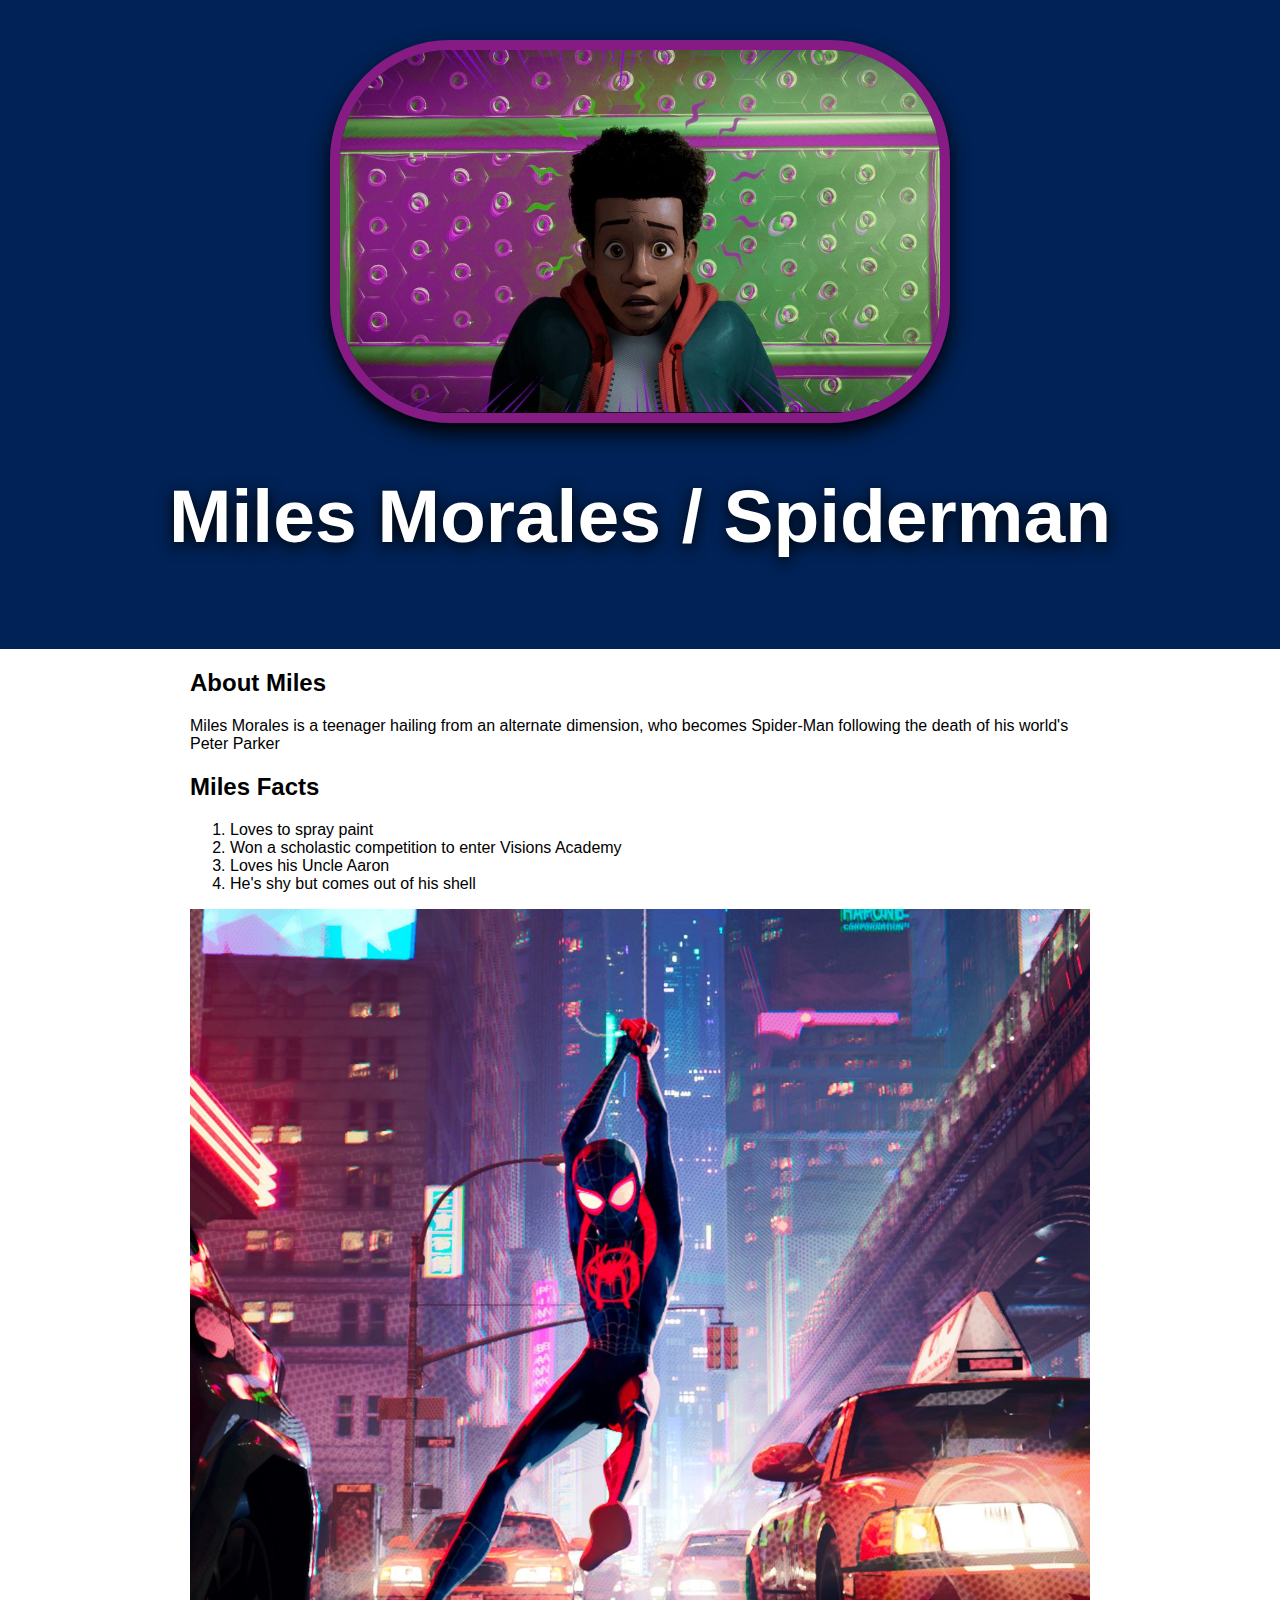
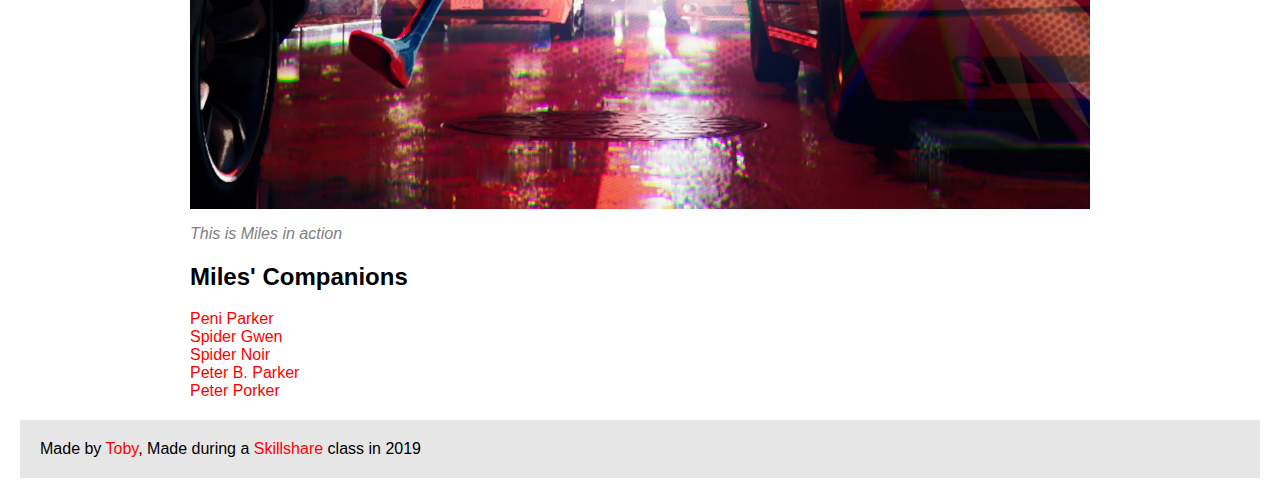
<file: index.html>
<html>
<head>
    <title>Miles Morales</title>
    <link rel="stylesheet" type="text/css" 
    href="css/spiderman.css">
</head>
<body>
    <div class="wrapper">
        <header>
        <img src="img/profile.jpg">
        <h1>Miles Morales / Spiderman</h1>
    </header>
    <div class="content">
<h2>About Miles</h2>
<p>Miles Morales is a teenager hailing from an alternate dimension, who becomes Spider-Man following the death of his world's Peter Parker</p>
<h2>Miles Facts </h2>
<ol>
   <li>Loves to spray paint</li>
   <li>Won a scholastic competition to enter Visions Academy</li>
   <li>Loves his Uncle Aaron</li>
   <li>He's shy but comes out of his shell</li>
</ol>    
<img class="big-image" src="img/big-image.jpg">
<p class="caption"> This is Miles in action </p>
<h2>Miles' Companions</h2>
<ul>
    <li><a href="https://marvel-movies.fandom.com/wiki/Peni_Parker" target="_blank" title="Visit Peni's Page">Peni Parker</a></li>
    <li><a href="https://marvel-movies.fandom.com/wiki/Gwendolyn_Stacy_(Into_the_Spider-Verse)" target="_blank" title="Visit Gwens Page">Spider Gwen</li></a>
    <li><a href="https://marvel-movies.fandom.com/wiki/Peter_Parker_(Into_the_Spider-Verse_Noir)" target="_blank" title="Visit Noir's Page">Spider Noir</li></a>
    <li><a href="https://marvel-movies.fandom.com/wiki/Peter_Parker_(Into_the_Spider-Verse)" target="_blank" title="Visit Peter's Page">Peter B. Parker</li></a>
    <li><a href="https://marvel-movies.fandom.com/wiki/Peter_Porker" target="_blank" title="Visit Porker's Page">Peter Porker</li></a>
</ul>
</div>
    <footer>
<ul>
    <li>Made by <a href="https://github.com/tobyscoupe" target="blank">Toby</a>,</li>
    <li>Made during a <a href="http://www.skillshare.com" target="_blank">Skillshare</a> class</li>
    <li>in 2019</li>
</ul>
    </footer>
    </div>
</body>
</html>
</file>
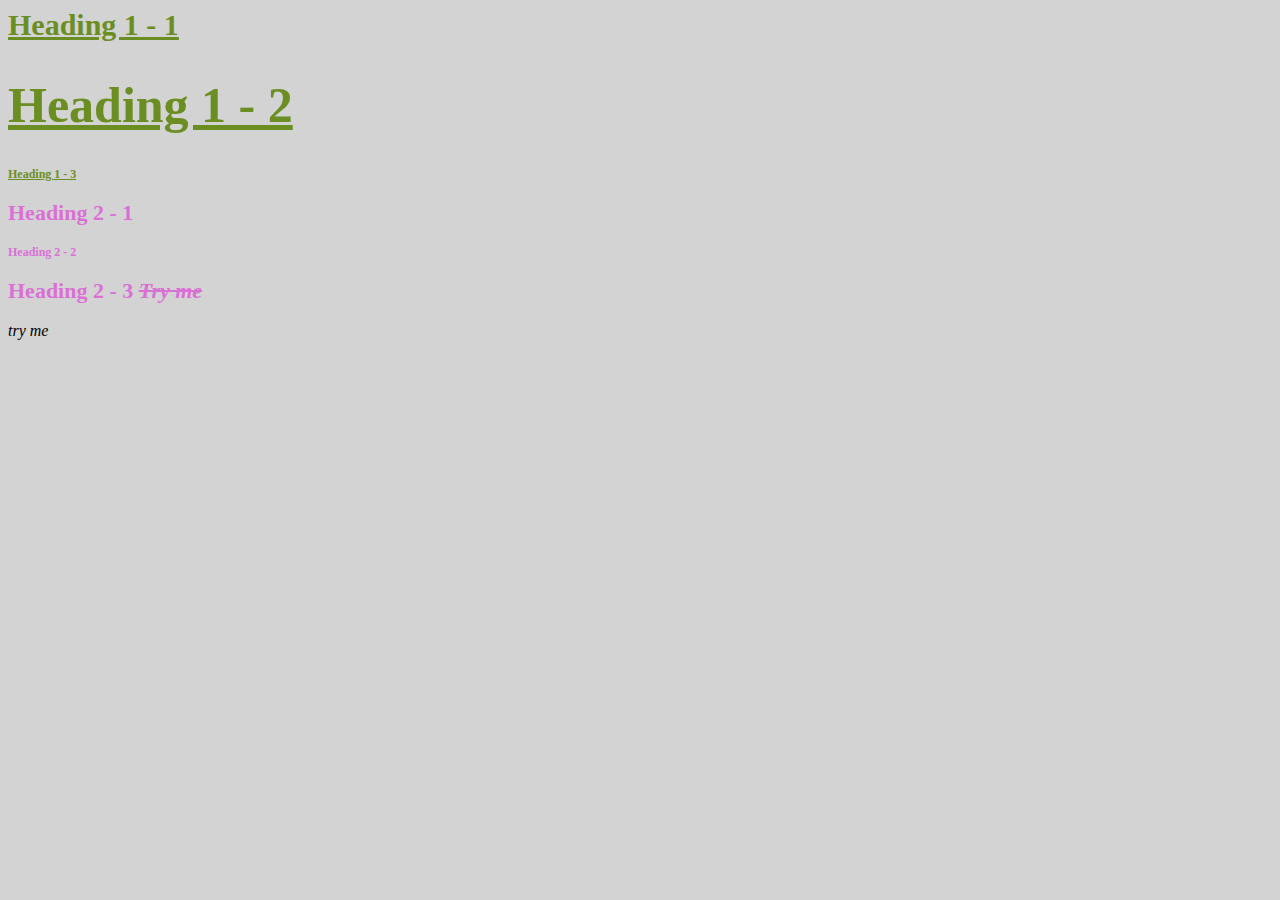
<file: stylish.html>
<html>
    <head>
<title>Stylish</title>
<link rel="stylesheet" type="text/css" href="css/test.css">

    </head>
    <body>
        <h1 id="first" class="small" style="font-size: 30px;">Heading 1 - 1</h1>
        <h1>Heading 1 - 2</h1>
        <h1 class="small">Heading 1 - 3</h1>
        <h2>Heading 2 - 1</h2>
        <h2 class="small">Heading 2 - 2</h2>
        <h2>Heading 2 - 3 <span>Try me</span></h2>
        <span>try me</span>
    </body>
</html>
</file>
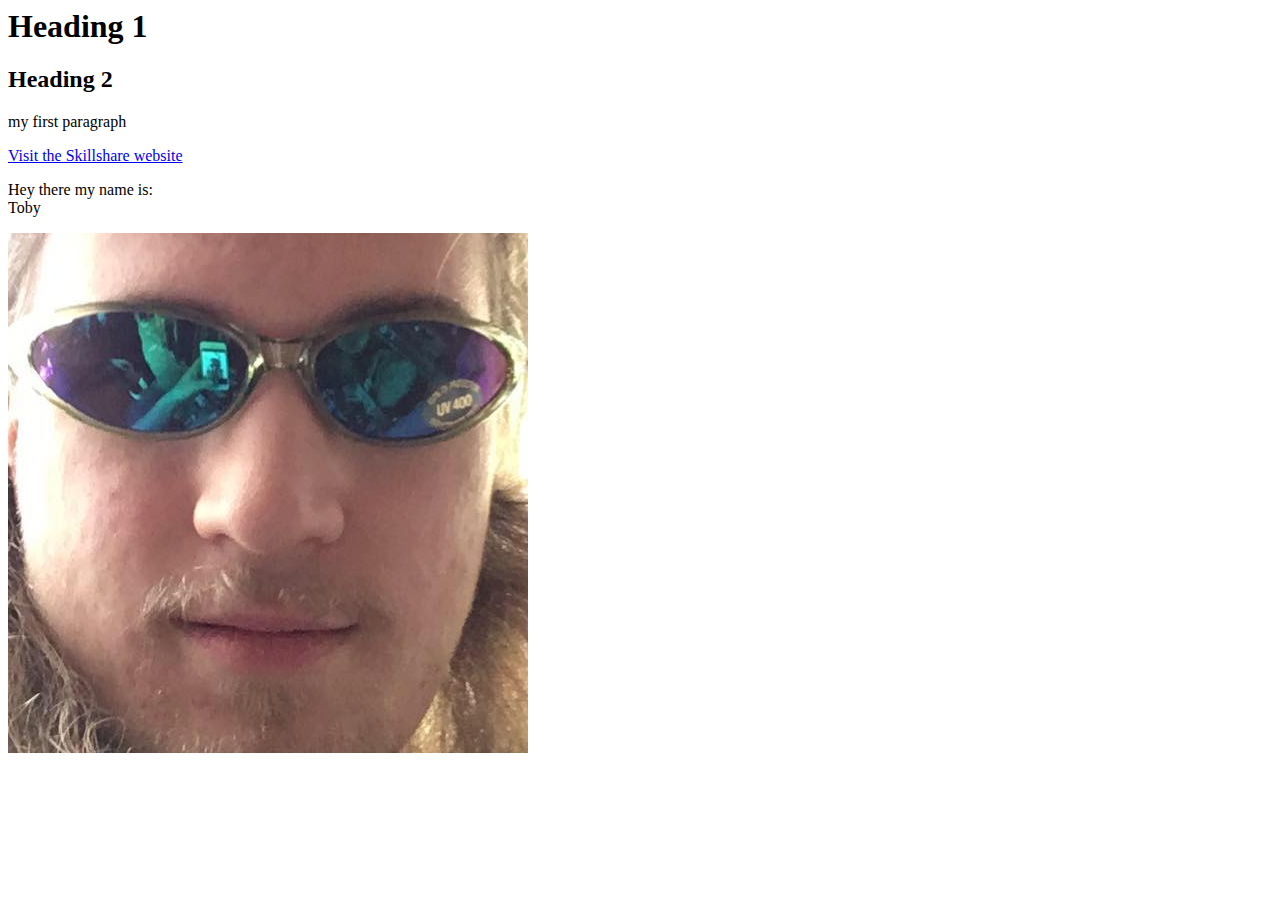
<file: test3.html>
<html>
<head>
    <title>Title 1</title>
</head>
<body>
<h1>Heading 1 </h1>
<h2>Heading 2 </h2>
<p>my first paragraph</p>
<div>
    <div>
        <div>
            <a href="http://skillshare.com"target="_blank">Visit the Skillshare website</a> 
        </div>
    </div>
</div>

<p>Hey there my name is:<br>Toby</p>

<img src="test.jpeg">
</body>
</html>
</file>
<file: css/spiderman.css>
html, body{font-family: Arial, Helvetica, sans-serif;
margin: 0;
}
header{
    background-color:#012256;
    padding: 40px;
    text-align: center;
}
 h1{font-size:75px;    
color: white;
text-shadow: 0 4px 15px black;
}


header img{
    border-radius: 120px;
width: 600px;
border: 10px solid 	#861B83;
box-shadow: 0 10px 20px black;}

.content{
margin: 0 auto;
max-width: 900px;
padding: 0 20px; 
}

img.big-image{max-width: 100%;}

p.caption{font-size: 16px;
color:gray;
font-style: italic;}

ul{list-style: none;
padding:0;
margin:0;
}

a{color:red;
text-decoration: none;}

footer{padding: 20px 20px;
background-color: #e6e6e6;
margin: 20px;
 }

 footer ul li{display: inline-block;
text-align: center;
}
</file>
<file: css/test.css>
body{
    background-color: lightgrey;
}
h1{
color:olivedrab;font-size:50px;
text-decoration:underline;}

#first{
font-size: 150px;
}

h2{font-size:22px;color:orchid;
}
.small{font-size:12px;}

span{font-style:italic;}
h2 span{text-decoration: line-through;}
</file>
